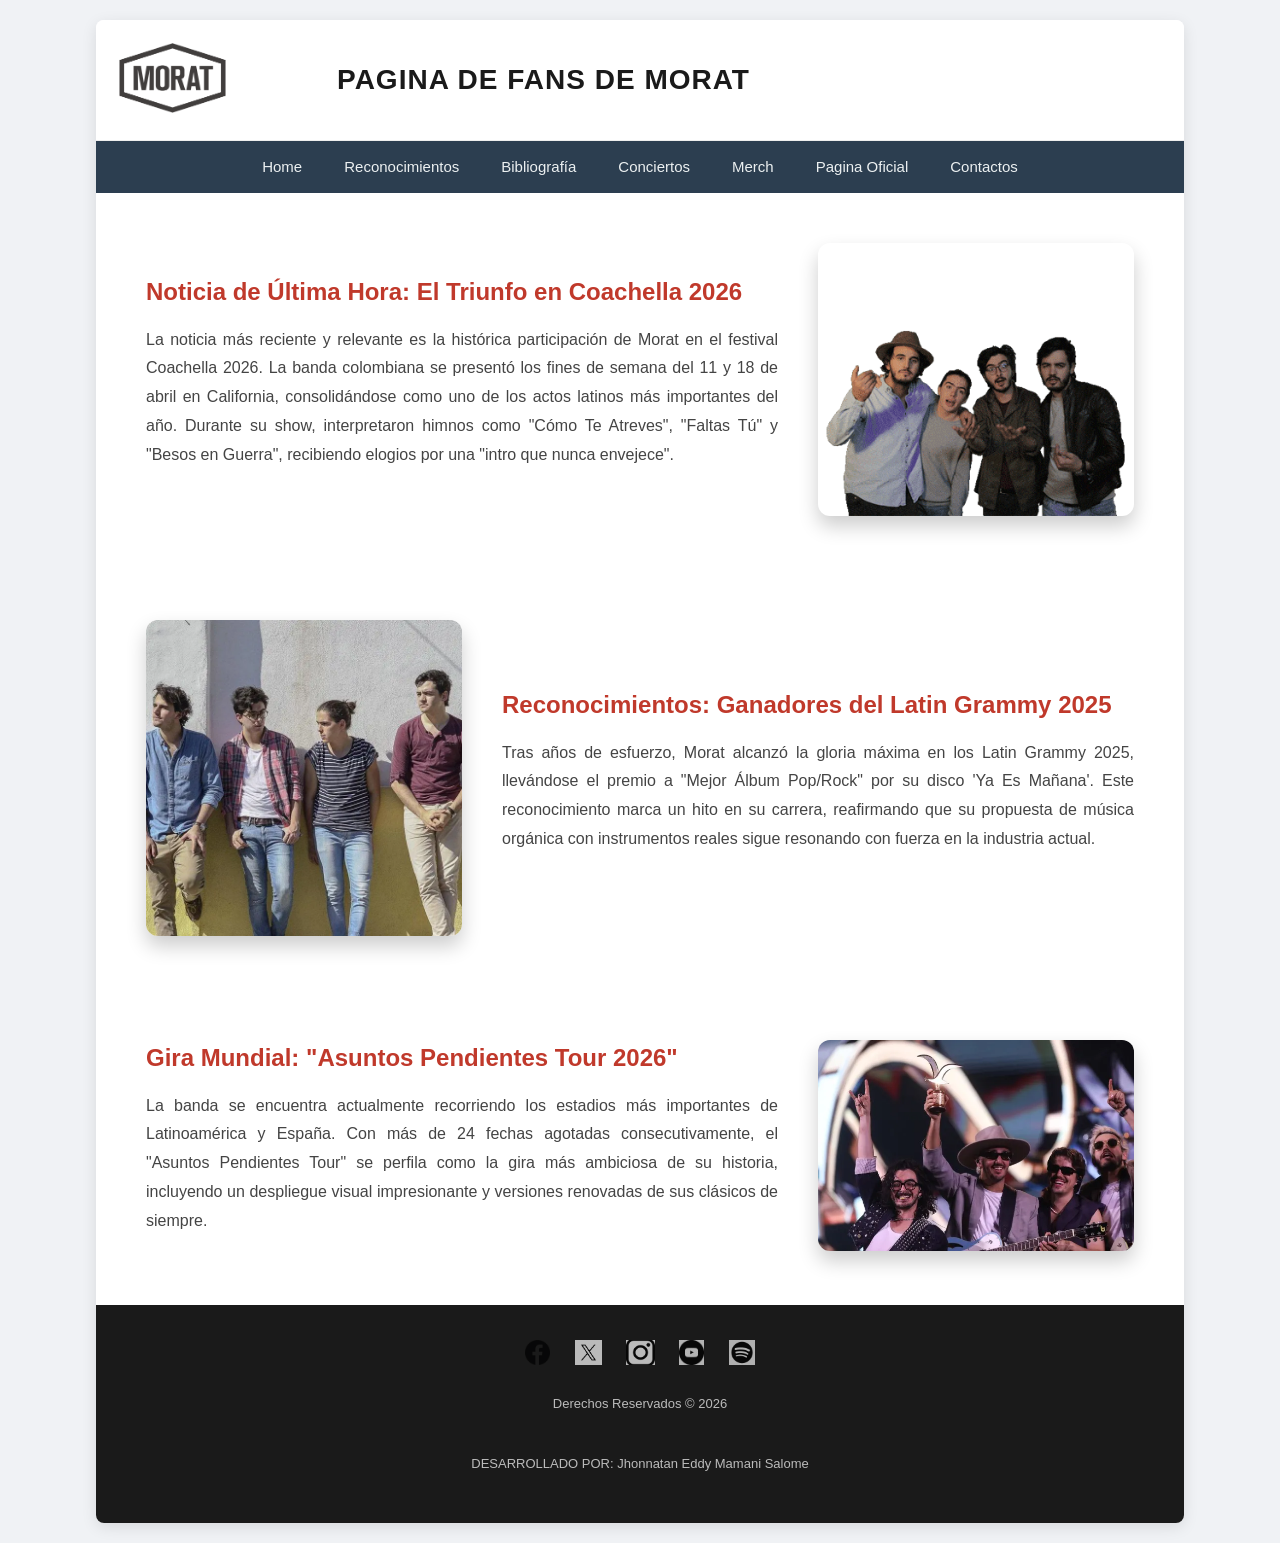
<file: index.html>
<!DOCTYPE html>
<html lang="es">
<head>
    <meta charset="UTF-8">
    <meta name="viewport" content="width=device-width, initial-scale=1.0">
    <title>Pagina Principal</title>
    <link rel="stylesheet" href="css/style.css">
</head>
<body>
    <div class="principal">
        <header>
            <table>
                <tr>
                    <td class="logo">
                        <a href="index.html"><img class="logoP" src="img/Morat_lg.png" alt="logo"></a> 
                    </td>
                    <td class="tituloP"><h1>Pagina de Fans de Morat</h1></td>
                </tr>
            </table>
        </header>
        <nav>
            <table>
                <tr>
                    <td class="botones"><a class="navegacion" href="index.html">Home</a></td>
                    <td class="botones"><a class="navegacion" href="pag/reconocimientos.html">Reconocimientos</a></td>
                    <td class="botones"><a class="navegacion" href="pag/bibliografia.html">Bibliografía</a></td>
                    <td class="botones"><a class="navegacion" href="pag/conciertos.html">Conciertos</a></td>
                    <td class="botones"><a class="navegacion" href="pag/merch.html">Merch</a></td>
                    <td class="botones"><a class="navegacion" href="https://shopus.moratoficial.com/">Pagina Oficial</a></td>
                    <td class="botones"><a class="navegacion" href="pag/contactos.html">Contactos</a></td>
                </tr>
            </table>
        </nav>
            <section>
                <div class="cajap">
                    <span class="cajas">
                        <h2>Noticia de Última Hora: El Triunfo en Coachella 2026</h2>
                        <p>La noticia más reciente y relevante es la histórica participación de Morat en el festival Coachella 2026. La banda colombiana se presentó los fines de semana del 11 y 18 de abril en California, consolidándose como uno de los actos latinos más importantes del año. Durante su show, interpretaron himnos como "Cómo Te Atreves", "Faltas Tú" y "Besos en Guerra", recibiendo elogios por una "intro que nunca envejece".</p>
                    </span>
                    <span class="imgC">
                        <img src="img/0247047e850ea41c34c06719c64334cc.gif" alt="Morat en Coachella">
                    </span>              
                </div>
                <div class="cajap">
                    <span class="imgC">
                        <img src="img/image.webp" alt="Morat Grammy">
                    </span>
                    <span class="cajas">
                        <h2>Reconocimientos: Ganadores del Latin Grammy 2025</h2>
                        <p>Tras años de esfuerzo, Morat alcanzó la gloria máxima en los Latin Grammy 2025, llevándose el premio a "Mejor Álbum Pop/Rock" por su disco 'Ya Es Mañana'. Este reconocimiento marca un hito en su carrera, reafirmando que su propuesta de música orgánica con instrumentos reales sigue resonando con fuerza en la industria actual.</p>
                    </span>
                </div>
                <div class="cajap">
                    <span class="cajas">
                        <h2>Gira Mundial: "Asuntos Pendientes Tour 2026"</h2>
                        <p>La banda se encuentra actualmente recorriendo los estadios más importantes de Latinoamérica y España. Con más de 24 fechas agotadas consecutivamente, el "Asuntos Pendientes Tour" se perfila como la gira más ambiciosa de su historia, incluyendo un despliegue visual impresionante y versiones renovadas de sus clásicos de siempre.</p>
                    </span>
                    <span class="imgC">
                        <img src="img/grupo.webp" alt="Morat en vivo">
                    </span>              
                </div>
            </section>
        <footer>
            <div class="pieP">
                <div class="pieR">
                    <a href="https://www.facebook.com/moratoficial/"><img class="logoPG" src="img/20673.png" alt="Facebook"></a>
                    <a href="https://x.com/moratbanda"><img class="logoPG" src="img/x.png" alt="Twitter"></a>
                    <a href="https://www.instagram.com/morat/"><img class="logoPG" src="img/insta.png" alt="Instagram"></a>
                    <a href="https://www.youtube.com/channel/UCvQwfdlOR55OO82gFWJCnWQ"><img class="logoPG" src="img/youtube.png" alt="Youtube"></a>
                    <a href="https://open.spotify.com/intl-es/artist/5C4PDR4LnhZTbVnKWXuDKD"><img class="logoPG" src="img/spotyfy.png" alt="Spotify"></a>
                </div>
                <div class="pieR">
                    <h4>Derechos Reservados &copy; 2026</h4>
                </div>
                <div class="pieR">
                    <h4>DESARROLLADO POR: Jhonnatan Eddy Mamani Salome</h4>
                </div>
            </div>
        </footer>
    </div>
</body>
</html>
</file>
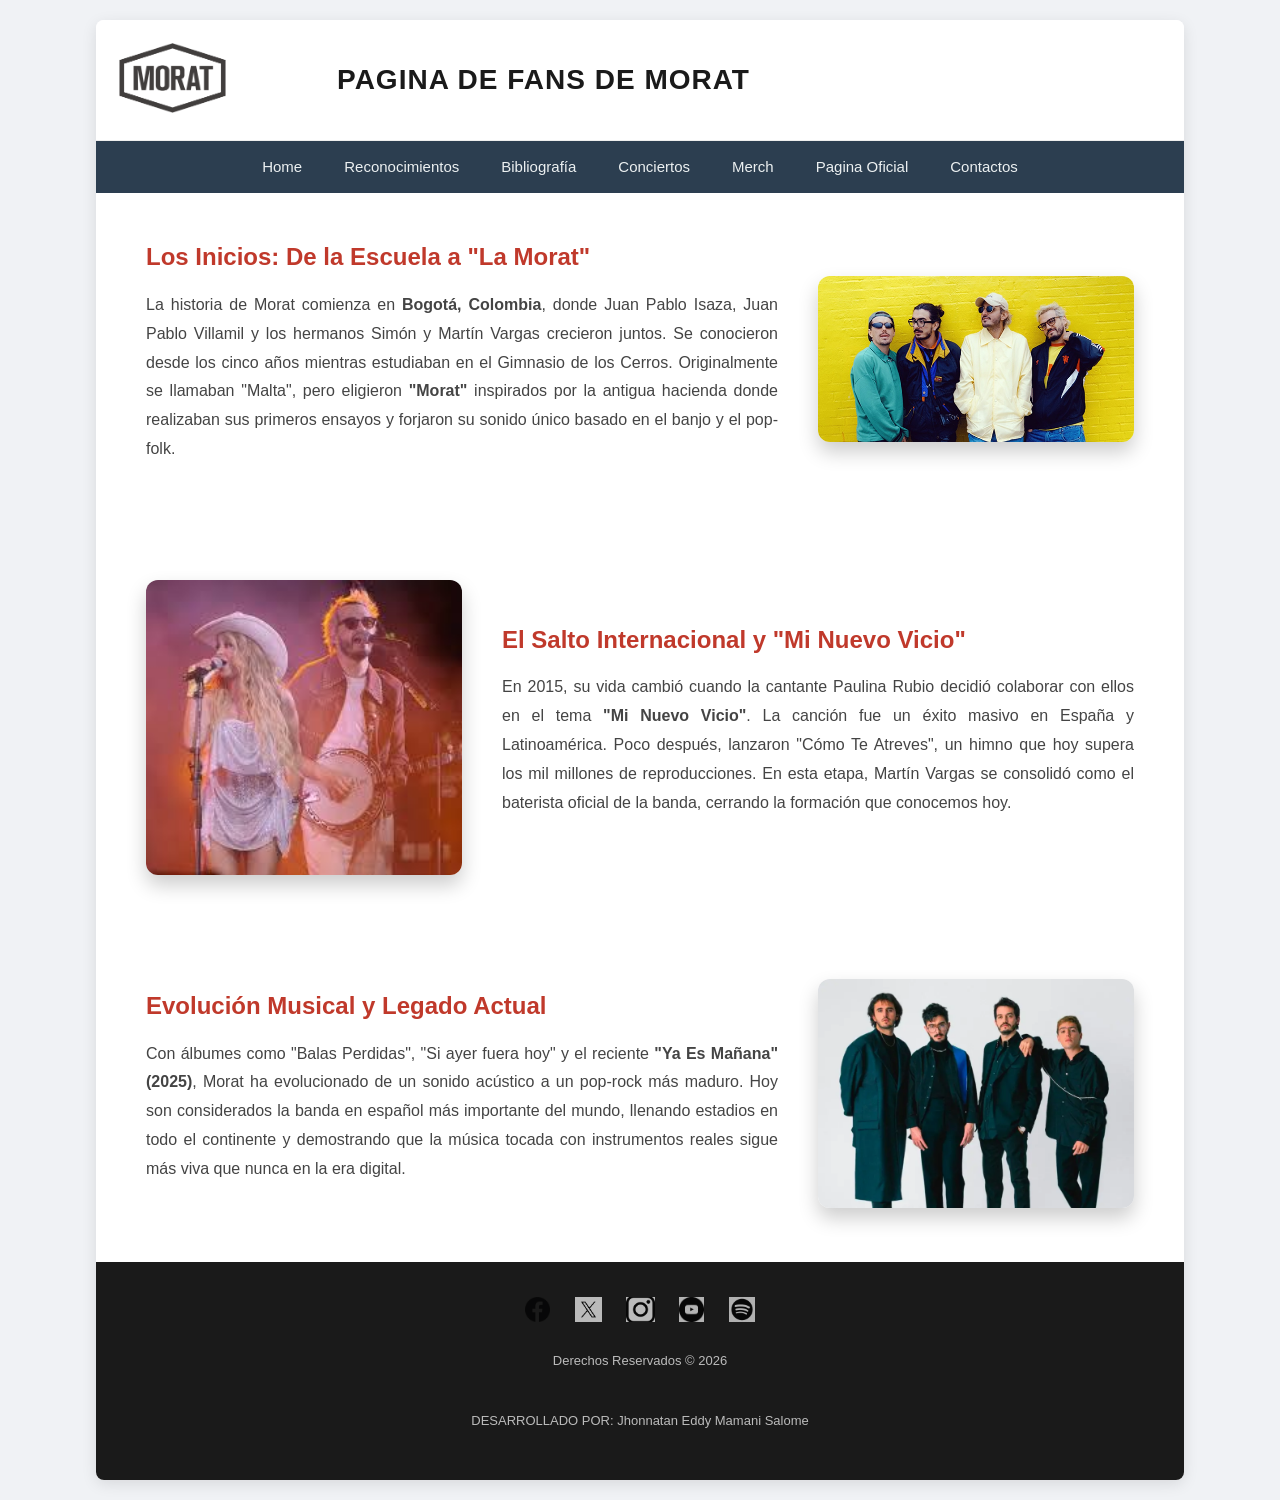
<file: pag/bibliografia.html>
<!DOCTYPE html>
<html lang="es">
<head>
    <meta charset="UTF-8">
    <meta name="viewport" content="width=device-width, initial-scale=1.0">
    <title>Bibliografía</title>
    <link rel="stylesheet" href="../css/style.css">
</head>
<body>
    <div class="principal">
        <header>
            <table>
                <tr>
                    <td class="logo">
                        <a href="index.html"><img class="logoP" src="../img/Morat_lg.png" alt="logo"></a> 
                    </td>
                    <td class="tituloP"><h1>Pagina de Fans de Morat</h1></td>
                </tr>
            </table>
        </header>
        <nav>
            <table>
                <tr>
                    <td class="botones"><a class="navegacion" href="../index.html">Home</a></td>
                    <td class="botones"><a class="navegacion" href="../pag/reconocimientos.html">Reconocimientos</a></td>
                    <td class="botones"><a class="navegacion" href="../pag/bibliografia.html">Bibliografía</a></td>
                    <td class="botones"><a class="navegacion" href="../pag/conciertos.html">Conciertos</a></td>
                    <td class="botones"><a class="navegacion" href="../pag/merch.html">Merch</a></td>
                    <td class="botones"><a class="navegacion" href="https://shopus.moratoficial.com/">Pagina Oficial</a></td>
                    <td class="botones"><a class="navegacion" href="../pag/contactos.html">Contactos</a></td>
                </tr>
            </table>
        </nav>
            <section>
                <div class="cajap">
                    <span class="cajas">
                        <h2>Los Inicios: De la Escuela a "La Morat"</h2>
                        <p>La historia de Morat comienza en <b>Bogotá, Colombia</b>, donde Juan Pablo Isaza, Juan Pablo Villamil y los hermanos Simón y Martín Vargas crecieron juntos. Se conocieron desde los cinco años mientras estudiaban en el Gimnasio de los Cerros. Originalmente se llamaban "Malta", pero eligieron <b>"Morat"</b> inspirados por la antigua hacienda donde realizaban sus primeros ensayos y forjaron su sonido único basado en el banjo y el pop-folk.</p>
                    </span>
                    <span class="imgC">
                        <img src="../img/morat.webp" alt="Inicios de Morat">
                    </span>              
                </div>
                <div class="cajap">
                    <span class="imgC">
                        <img src="../img/mi nuevo vicio.jpg" alt="Morat y Paulina Rubio">
                    </span>
                    <span class="cajas">
                        <h2>El Salto Internacional y "Mi Nuevo Vicio"</h2>
                        <p>En 2015, su vida cambió cuando la cantante Paulina Rubio decidió colaborar con ellos en el tema <b>"Mi Nuevo Vicio"</b>. La canción fue un éxito masivo en España y Latinoamérica. Poco después, lanzaron "Cómo Te Atreves", un himno que hoy supera los mil millones de reproducciones. En esta etapa, Martín Vargas se consolidó como el baterista oficial de la banda, cerrando la formación que conocemos hoy.</p>
                    </span>
                </div>
                <div class="cajap">
                    <span class="cajas">
                        <h2>Evolución Musical y Legado Actual</h2>
                        <p>Con álbumes como "Balas Perdidas", "Si ayer fuera hoy" y el reciente <b>"Ya Es Mañana" (2025)</b>, Morat ha evolucionado de un sonido acústico a un pop-rock más maduro. Hoy son considerados la banda en español más importante del mundo, llenando estadios en todo el continente y demostrando que la música tocada con instrumentos reales sigue más viva que nunca en la era digital.</p>
                    </span>
                    <span class="imgC">
                        <img src="../img/ahora.webp" alt="Morat en la actualidad">
                    </span>              
                </div>
            </section>

        <footer>
            <div class="pieP">
                <div class="pieR">
                    <a href="https://www.facebook.com/moratoficial/"><img class="logoPG" src="../img/20673.png" alt="Facebook"></a>
                    <a href="https://x.com/moratbanda"><img class="logoPG" src="../img/x.png" alt="Twitter"></a>
                    <a href="https://www.instagram.com/morat/"><img class="logoPG" src="../img/insta.png" alt="Instagram"></a>
                    <a href="https://www.youtube.com/channel/UCvQwfdlOR55OO82gFWJCnWQ"><img class="logoPG" src="../img/youtube.png" alt="Youtube"></a>
                    <a href="https://open.spotify.com/intl-es/artist/5C4PDR4LnhZTbVnKWXuDKD"><img class="logoPG" src="../img/spotyfy.png" alt="Spotify"></a>
                </div>
                <div class="pieR">
                    <h4>Derechos Reservados &copy; 2026</h4>
                </div>
                <div class="pieR">
                    <h4>DESARROLLADO POR: Jhonnatan Eddy Mamani Salome</h4>
                </div>
            </div>
        </footer>
    </div>
</body>
</html>
</file>
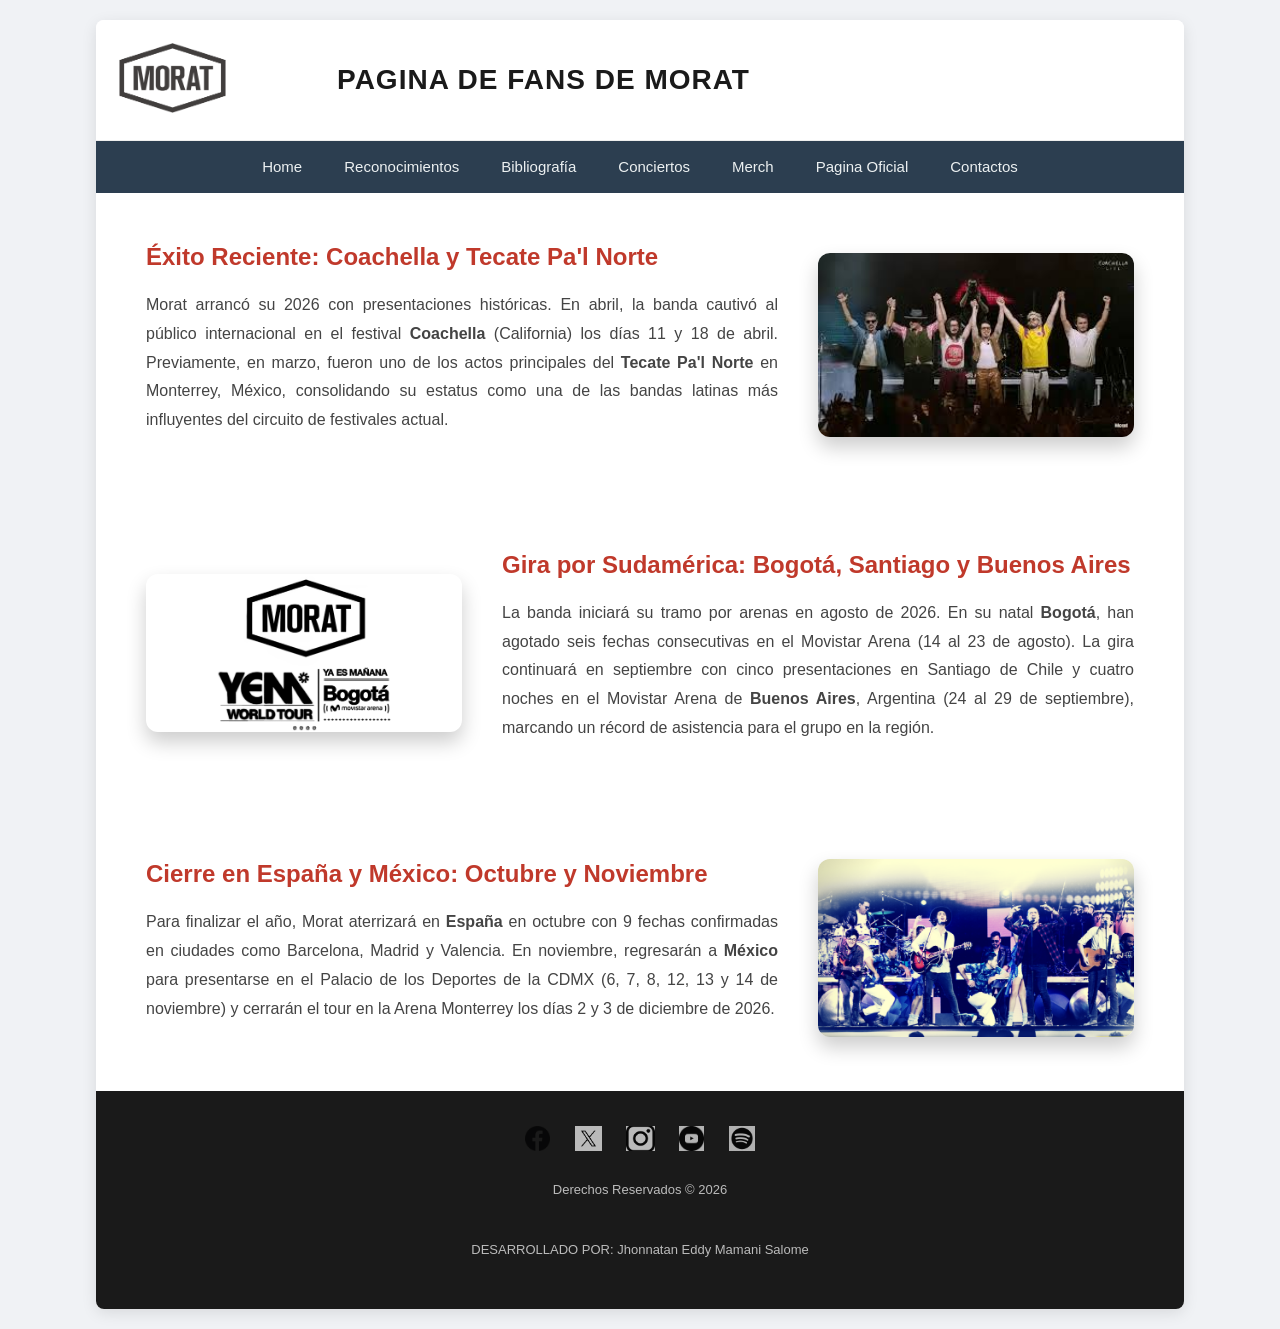
<file: pag/conciertos.html>
<!DOCTYPE html>
<html lang="es">
<head>
    <meta charset="UTF-8">
    <meta name="viewport" content="width=device-width, initial-scale=1.0">
    <title>conciertos</title>
    <link rel="stylesheet" href="../css/style.css">
</head>
<body>
    <div class="principal">
        <header>
            <table>
                <tr>
                    <td class="logo">
                        <a href="index.html"><img class="logoP" src="../img/Morat_lg.png" alt="logo"></a> 
                    </td>
                    <td class="tituloP"><h1>Pagina de Fans de Morat</h1></td>
                </tr>
            </table>
        </header>
        <nav>
            <table>
                <tr>
                    <td class="botones"><a class="navegacion" href="../index.html">Home</a></td>
                    <td class="botones"><a class="navegacion" href="../pag/reconocimientos.html">Reconocimientos</a></td>
                    <td class="botones"><a class="navegacion" href="../pag/bibliografia.html">Bibliografía</a></td>
                    <td class="botones"><a class="navegacion" href="../pag/conciertos.html">Conciertos</a></td>
                    <td class="botones"><a class="navegacion" href="../pag/merch.html">Merch</a></td>
                    <td class="botones"><a class="navegacion" href="https://shopus.moratoficial.com/">Pagina Oficial</a></td>
                    <td class="botones"><a class="navegacion" href="../pag/contactos.html">Contactos</a></td>
                </tr>
            </table>
        </nav>
            <section>
                <div class="cajap">
                    <span class="cajas">
                        <h2>Éxito Reciente: Coachella y Tecate Pa'l Norte</h2>
                        <p>Morat arrancó su 2026 con presentaciones históricas. En abril, la banda cautivó al público internacional en el festival <b>Coachella</b> (California) los días 11 y 18 de abril. Previamente, en marzo, fueron uno de los actos principales del <b>Tecate Pa'l Norte</b> en Monterrey, México, consolidando su estatus como una de las bandas latinas más influyentes del circuito de festivales actual.</p>
                    </span>
                    <span class="imgC">
                        <img src="../img/COACHUELA.jpg" alt="Morat en Coachella 2026">
                    </span>              
                </div>
                <div class="cajap">
                    <span class="imgC">
                        <img src="../img/Logo-Principal-Evento.png" alt="Morat Tour Sudamérica">
                    </span>
                    <span class="cajas">
                        <h2>Gira por Sudamérica: Bogotá, Santiago y Buenos Aires</h2>
                        <p>La banda iniciará su tramo por arenas en agosto de 2026. En su natal <b>Bogotá</b>, han agotado seis fechas consecutivas en el Movistar Arena (14 al 23 de agosto). La gira continuará en septiembre con cinco presentaciones en Santiago de Chile y cuatro noches en el Movistar Arena de <b>Buenos Aires</b>, Argentina (24 al 29 de septiembre), marcando un récord de asistencia para el grupo en la región.</p>
                    </span>
                </div>
                <div class="cajap">
                    <span class="cajas">
                        <h2>Cierre en España y México: Octubre y Noviembre</h2>
                        <p>Para finalizar el año, Morat aterrizará en <b>España</b> en octubre con 9 fechas confirmadas en ciudades como Barcelona, Madrid y Valencia. En noviembre, regresarán a <b>México</b> para presentarse en el Palacio de los Deportes de la CDMX (6, 7, 8, 12, 13 y 14 de noviembre) y cerrarán el tour en la Arena Monterrey los días 2 y 3 de diciembre de 2026.</p>
                    </span>
                    <span class="imgC">
                        <img src="../img/descarga.webp" alt="Morat en vivo 2026">
                    </span>              
                </div>
            </section>
        <footer>
            <div class="pieP">
                <div class="pieR">
                    <a href="https://www.facebook.com/moratoficial/"><img class="logoPG" src="../img/20673.png" alt="Facebook"></a>
                    <a href="https://x.com/moratbanda"><img class="logoPG" src="../img/x.png" alt="Twitter"></a>
                    <a href="https://www.instagram.com/morat/"><img class="logoPG" src="../img/insta.png" alt="Instagram"></a>
                    <a href="https://www.youtube.com/channel/UCvQwfdlOR55OO82gFWJCnWQ"><img class="logoPG" src="../img/youtube.png" alt="Youtube"></a>
                    <a href="https://open.spotify.com/intl-es/artist/5C4PDR4LnhZTbVnKWXuDKD"><img class="logoPG" src="../img/spotyfy.png" alt="Spotify"></a>
                </div>
                <div class="pieR">
                    <h4>Derechos Reservados &copy; 2026</h4>
                </div>
                <div class="pieR">
                    <h4>DESARROLLADO POR: Jhonnatan Eddy Mamani Salome</h4>
                </div>
            </div>
        </footer>
    </div>
</body>
</html>
</file>
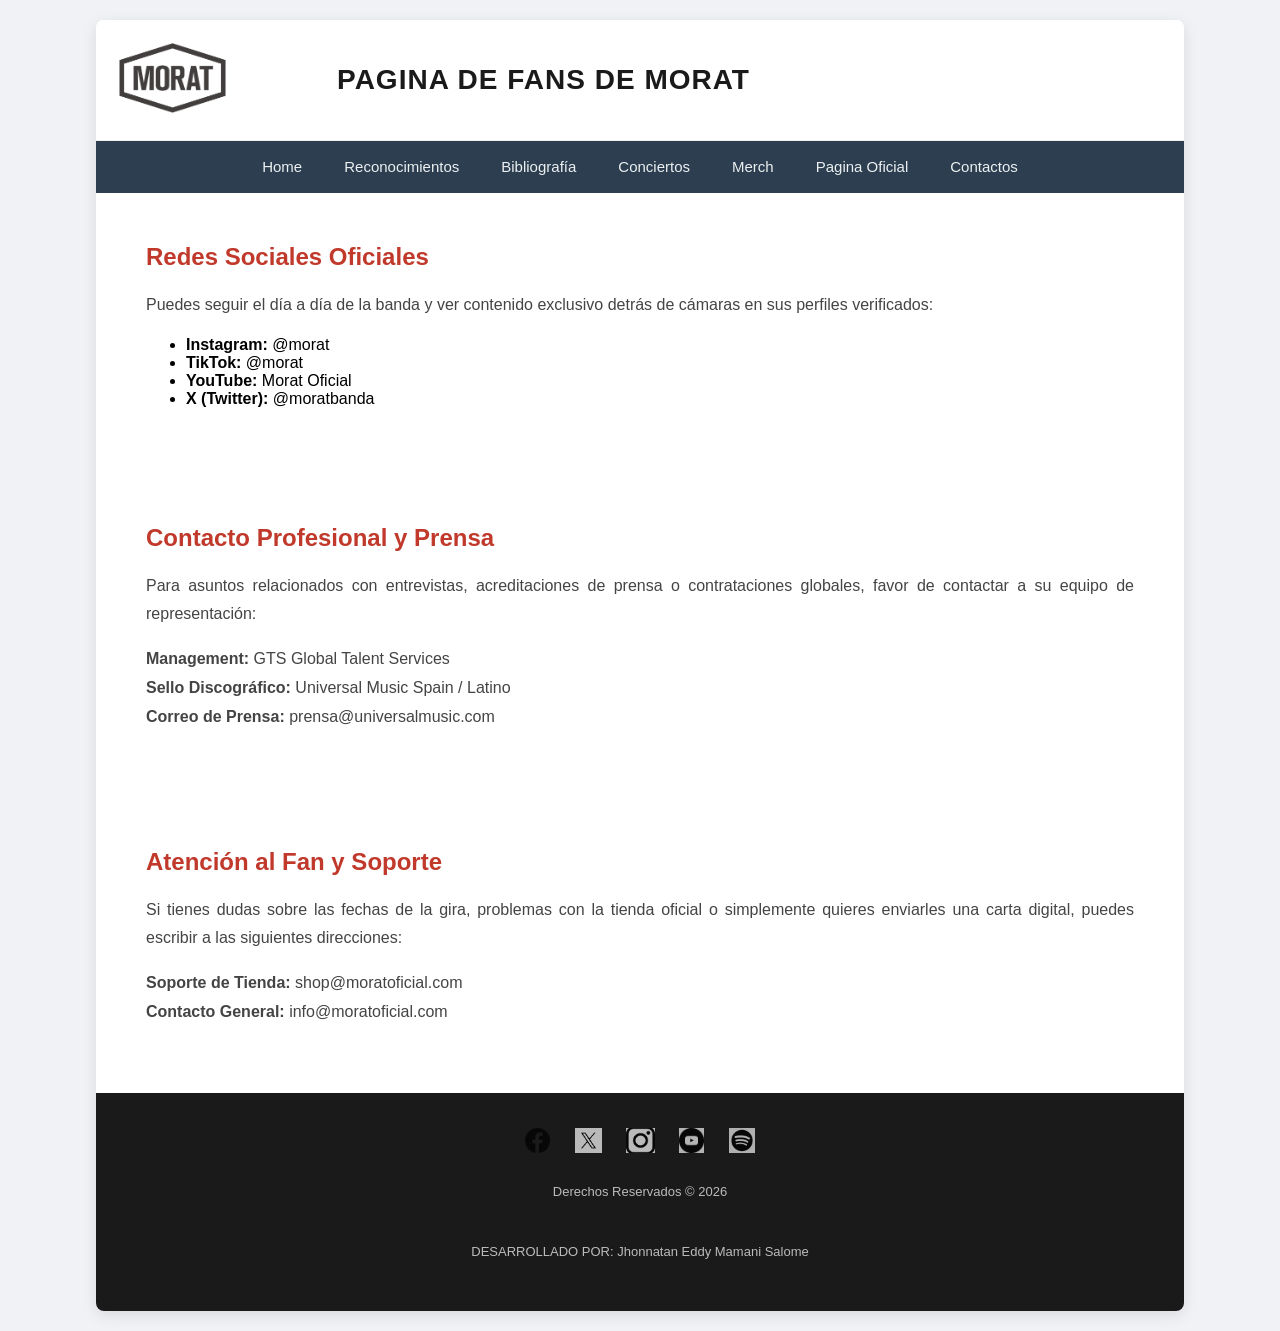
<file: pag/contactos.html>
<!DOCTYPE html>
<html lang="es">
<head>
    <meta charset="UTF-8">
    <meta name="viewport" content="width=device-width, initial-scale=1.0">
    <title>Contactos</title>
    <link rel="stylesheet" href="../css/style.css">
</head>
<body>
    <div class="principal">
        <header>
            <table>
                <tr>
                    <td class="logo">
                        <a href="index.html"><img class="logoP" src="../img/Morat_lg.png" alt="logo"></a> 
                    </td>
                    <td class="tituloP"><h1>Pagina de Fans de Morat</h1></td>
                </tr>
            </table>
        </header>
        <nav>
            <table>
                <tr>
                    <td class="botones"><a class="navegacion" href="../index.html">Home</a></td>
                    <td class="botones"><a class="navegacion" href="../pag/reconocimientos.html">Reconocimientos</a></td>
                    <td class="botones"><a class="navegacion" href="../pag/bibliografia.html">Bibliografía</a></td>
                    <td class="botones"><a class="navegacion" href="../pag/conciertos.html">Conciertos</a></td>
                    <td class="botones"><a class="navegacion" href="../pag/merch.html">Merch</a></td>
                    <td class="botones"><a class="navegacion" href="https://shopus.moratoficial.com/">Pagina Oficial</a></td>
                    <td class="botones"><a class="navegacion" href="../pag/contactos.html">Contactos</a></td>
                </tr>
            </table>
        </nav>
            <section>
                <div class="cajap">
                    <span class="cajas">
                        <h2>Redes Sociales Oficiales</h2>
                        <p>Puedes seguir el día a día de la banda y ver contenido exclusivo detrás de cámaras en sus perfiles verificados:</p>
                        <ul>
                            <li><b>Instagram:</b> @morat</li>
                            <li><b>TikTok:</b> @morat</li>
                            <li><b>YouTube:</b> Morat Oficial</li>
                            <li><b>X (Twitter):</b> @moratbanda</li>
                        </ul>
                    </span>
                </div>
                <div class="cajap">
                    <span class="cajas">
                        <h2>Contacto Profesional y Prensa</h2>
                        <p>Para asuntos relacionados con entrevistas, acreditaciones de prensa o contrataciones globales, favor de contactar a su equipo de representación:</p>
                        <p>
                            <b>Management:</b> GTS Global Talent Services<br>
                            <b>Sello Discográfico:</b> Universal Music Spain / Latino<br>
                            <b>Correo de Prensa:</b> prensa@universalmusic.com
                        </p>
                    </span>
                </div>
                <div class="cajap">
                    <span class="cajas">
                        <h2>Atención al Fan y Soporte</h2>
                        <p>Si tienes dudas sobre las fechas de la gira, problemas con la tienda oficial o simplemente quieres enviarles una carta digital, puedes escribir a las siguientes direcciones:</p>
                        <p>
                            <b>Soporte de Tienda:</b> shop@moratoficial.com<br>
                            <b>Contacto General:</b> info@moratoficial.com
                        </p>
                    </span>
                </div>
            </section>
        <footer>
            <div class="pieP">
                <div class="pieR">
                    <a href="https://www.facebook.com/moratoficial/"><img class="logoPG" src="../img/20673.png" alt="Facebook"></a>
                    <a href="https://x.com/moratbanda"><img class="logoPG" src="../img/x.png" alt="Twitter"></a>
                    <a href="https://www.instagram.com/morat/"><img class="logoPG" src="../img/insta.png" alt="Instagram"></a>
                    <a href="https://www.youtube.com/channel/UCvQwfdlOR55OO82gFWJCnWQ"><img class="logoPG" src="../img/youtube.png" alt="Youtube"></a>
                    <a href="https://open.spotify.com/intl-es/artist/5C4PDR4LnhZTbVnKWXuDKD"><img class="logoPG" src="../img/spotyfy.png" alt="Spotify"></a>
                </div>
                <div class="pieR">
                    <h4>Derechos Reservados &copy; 2026</h4>
                </div>
                <div class="pieR">
                    <h4>DESARROLLADO POR: Jhonnatan Eddy Mamani Salome</h4>
                </div>
            </div>
        </footer>
    </div>
</body>
</html>
</file>
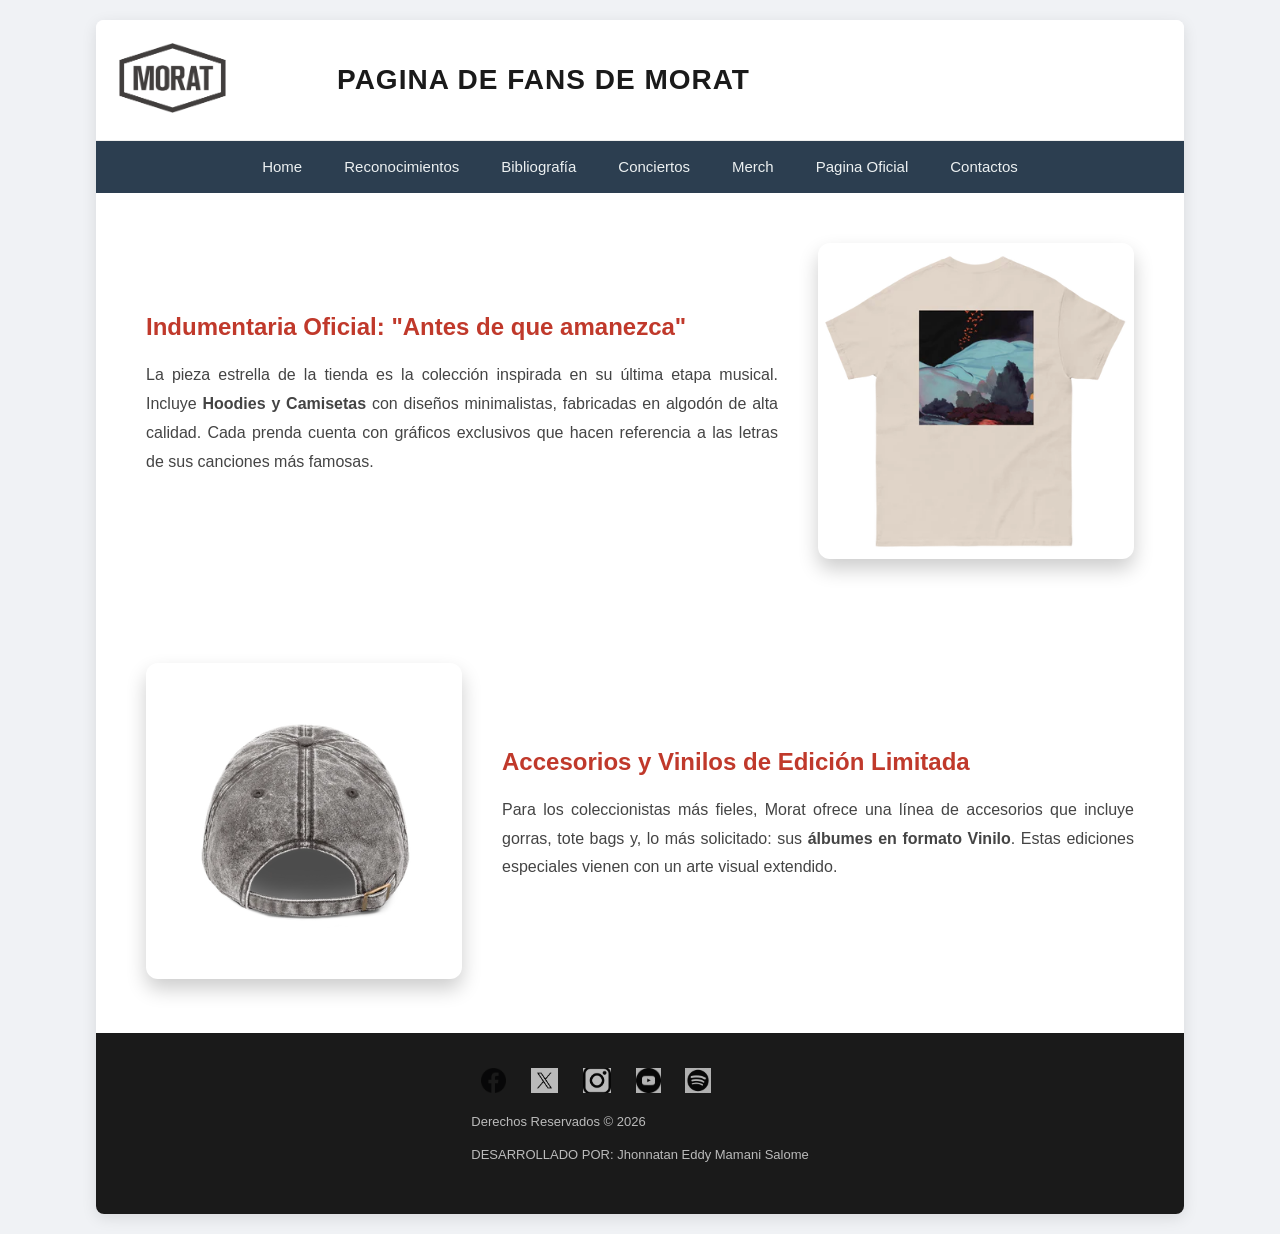
<file: pag/merch.html>
<!DOCTYPE html>
<html lang="es">
<head>
    <meta charset="UTF-8">
    <meta name="viewport" content="width=device-width, initial-scale=1.0">
    <title>Merch</title>
    <link rel="stylesheet" href="../css/style.css">
</head>
<body>
    <div class="principal">
        <header>
            <table>
                <tr>
                    <td class="logo">
                        <a href="index.html"><img class="logoP" src="../img/Morat_lg.png" alt="logo"></a> 
                    </td>
                    <td class="tituloP"><h1>Pagina de Fans de Morat</h1></td>
                </tr>
            </table>
        </header>
        <nav>
            <table>
                <tr>
                    <td class="botones"><a class="navegacion" href="../index.html">Home</a></td>
                    <td class="botones"><a class="navegacion" href="../pag/reconocimientos.html">Reconocimientos</a></td>
                    <td class="botones"><a class="navegacion" href="../pag/bibliografia.html">Bibliografía</a></td>
                    <td class="botones"><a class="navegacion" href="../pag/conciertos.html">Conciertos</a></td>
                    <td class="botones"><a class="navegacion" href="../pag/merch.html">Merch</a></td>
                    <td class="botones"><a class="navegacion" href="https://shopus.moratoficial.com/">Pagina Oficial</a></td>
                    <td class="botones"><a class="navegacion" href="../pag/contactos.html">Contactos</a></td>
                </tr>
            </table>
        </nav>
            <section>
                <div class="cajap">
                    <span class="cajas">
                        <h2>Indumentaria Oficial: "Antes de que amanezca"</h2>
                        <p>La pieza estrella de la tienda es la colección inspirada en su última etapa musical. Incluye <b>Hoodies y Camisetas</b> con diseños minimalistas, fabricadas en algodón de alta calidad. Cada prenda cuenta con gráficos exclusivos que hacen referencia a las letras de sus canciones más famosas.</p>
                    </span>
                    <span class="imgC">
                        <a href="https://moratoficial.com" target="_blank">
                            <img src="../img/mens-classic-tee-natural-back-651341f5608ef.webp" alt="Haz clic para ver la camiseta">
                        </a>
                    </span>              
                </div>
                <div class="cajap">
                    <span class="imgC">
                        <a href="https://moratoficial.com" target="_blank">
                            <img src="../img/AcidWashDadHatback.webp" alt="Haz clic para ver los accesorios">
                        </a>
                    </span>
                    <span class="cajas">
                        <h2>Accesorios y Vinilos de Edición Limitada</h2>
                        <p>Para los coleccionistas más fieles, Morat ofrece una línea de accesorios que incluye gorras, tote bags y, lo más solicitado: sus <b>álbumes en formato Vinilo</b>. Estas ediciones especiales vienen con un arte visual extendido.</p>
                    </span>
                </div>
            </section>
        <footer>
            <div class="pieP">
                <div class="pieR">
                    <a href="https://www.facebook.com/moratoficial/"><img class="logoPG" src="../img/20673.png" alt="Facebook"></a>
                    <a href="https://x.com/moratbanda"><img class="logoPG" src="../img/x.png" alt="Twitter"></a>
                    <a href="https://www.instagram.com/morat/"><img class="logoPG" src="../img/insta.png" alt="Instagram"></a>
                    <a href="https://www.youtube.com/channel/UCvQwfdlOR55OO82gFWJCnWQ"><img class="logoPG" src="../img/youtube.png" alt="Youtube"></a>
                    <a href="https://open.spotify.com/intl-es/artist/5C4PDR4LnhZTbVnKWXuDKD"><img class="logoPG" src="../img/spotyfy.png" alt="Spotify"></a>
                <div class="pieR">
                    <h4>Derechos Reservados &copy; 2026</h4>
                </div>
                <div class="pieR">
                    <h4>DESARROLLADO POR: Jhonnatan Eddy Mamani Salome</h4>
                </div>
            </div>
        </footer>
    </div>
</body>
</html>
</file>
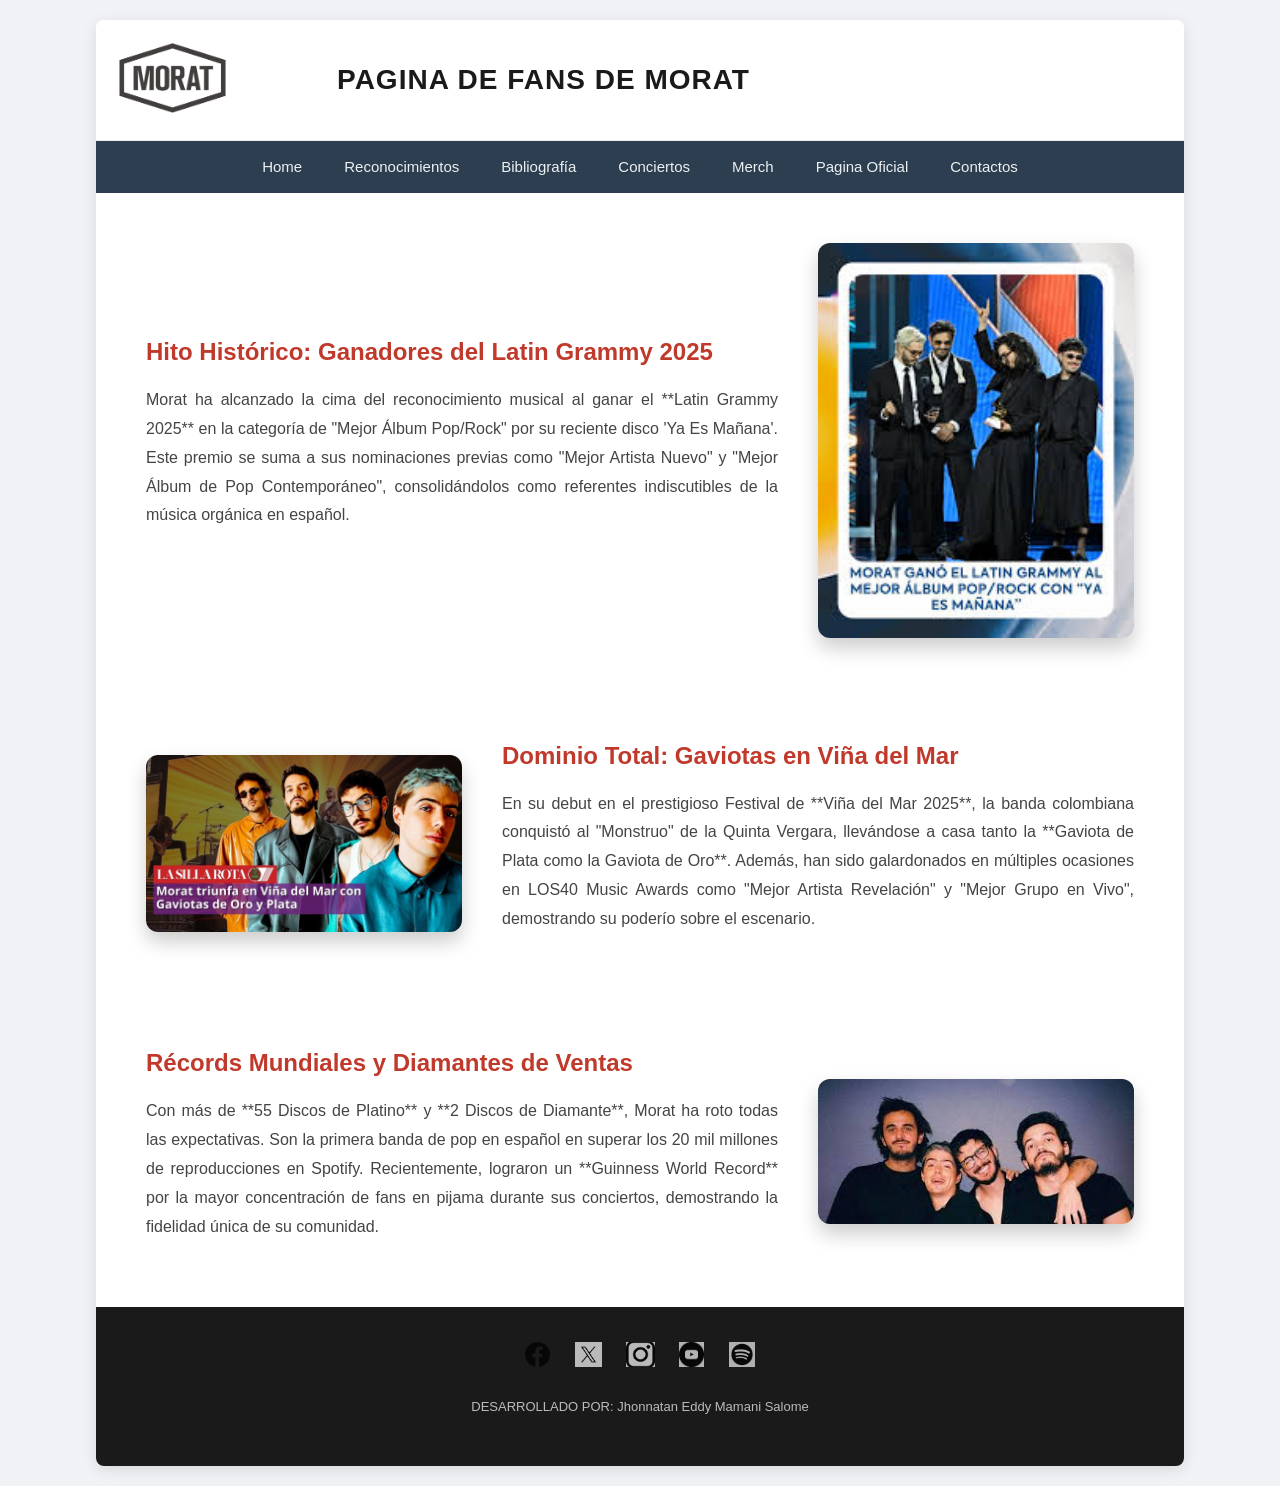
<file: pag/reconocimientos.html>
<!DOCTYPE html>
<html lang="es">
<head>
    <meta charset="UTF-8">
    <meta name="viewport" content="width=device-width, initial-scale=1.0">
    <title>Reconocimientos</title>
    <link rel="stylesheet" href="../css/style.css">
</head>
<body>
    <div class="principal">
        <header>
            <table>
                <tr>
                    <td class="logo">
                        <a href="index.html"><img class="logoP" src="../img/Morat_lg.png" alt="logo"></a> 
                    </td>
                    <td class="tituloP"><h1>Pagina de Fans de Morat</h1></td>
                </tr>
            </table>
        </header>
        <nav>
            <table>
                <tr>
                    <td class="botones"><a class="navegacion" href="../index.html">Home</a></td>
                    <td class="botones"><a class="navegacion" href="../pag/reconocimientos.html">Reconocimientos</a></td>
                    <td class="botones"><a class="navegacion" href="../pag/bibliografia.html">Bibliografía</a></td>
                    <td class="botones"><a class="navegacion" href="../pag/conciertos.html">Conciertos</a></td>
                    <td class="botones"><a class="navegacion" href="../pag/merch.html">Merch</a></td>
                    <td class="botones"><a class="navegacion" href="https://shopus.moratoficial.com/">Pagina Oficial</a></td>
                    <td class="botones"><a class="navegacion" href="../pag/contactos.html">Contactos</a></td>
                </tr>
            </table>
        </nav>
            <section>
                <div class="cajap">
                    <span class="cajas">
                        <h2>Hito Histórico: Ganadores del Latin Grammy 2025</h2>
                        <p>Morat ha alcanzado la cima del reconocimiento musical al ganar el **Latin Grammy 2025** en la categoría de "Mejor Álbum Pop/Rock" por su reciente disco 'Ya Es Mañana'. Este premio se suma a sus nominaciones previas como "Mejor Artista Nuevo" y "Mejor Álbum de Pop Contemporáneo", consolidándolos como referentes indiscutibles de la música orgánica en español.</p>
                    </span>
                    <span class="imgC">
                        <img src="../img/images.jpg" alt="Premios Morat">
                    </span>              
                </div>
                <div class="cajap">
                    <span class="imgC">
                        <img src="../img/maxresdefault.jpg" alt="Gaviota de Oro Morat">
                    </span>
                    <span class="cajas">
                        <h2>Dominio Total: Gaviotas en Viña del Mar</h2>
                        <p>En su debut en el prestigioso Festival de **Viña del Mar 2025**, la banda colombiana conquistó al "Monstruo" de la Quinta Vergara, llevándose a casa tanto la **Gaviota de Plata como la Gaviota de Oro**. Además, han sido galardonados en múltiples ocasiones en LOS40 Music Awards como "Mejor Artista Revelación" y "Mejor Grupo en Vivo", demostrando su poderío sobre el escenario.</p>
                    </span>
                </div>
                <div class="cajap">
                    <span class="cajas">
                        <h2>Récords Mundiales y Diamantes de Ventas</h2>
                        <p>Con más de **55 Discos de Platino** y **2 Discos de Diamante**, Morat ha roto todas las expectativas. Son la primera banda de pop en español en superar los 20 mil millones de reproducciones en Spotify. Recientemente, lograron un **Guinness World Record** por la mayor concentración de fans en pijama durante sus conciertos, demostrando la fidelidad única de su comunidad.</p>
                    </span>
                    <span class="imgC">
                        <img src="../img/images (1).jpg" alt="Récords de Morat">
                    </span>              
                </div>
            </section>
        <footer>
            <div class="pieP">
                <div class="pieR">
                    <a href="https://www.facebook.com/moratoficial/"><img class="logoPG" src="../img/20673.png" alt="Facebook"></a>
                    <a href="https://x.com/moratbanda"><img class="logoPG" src="../img/x.png" alt="Twitter"></a>
                    <a href="https://www.instagram.com/morat/"><img class="logoPG" src="../img/insta.png" alt="Instagram"></a>
                    <a href="https://www.youtube.com/channel/UCvQwfdlOR55OO82gFWJCnWQ"><img class="logoPG" src="../img/youtube.png" alt="Youtube"></a>
                    <a href="https://open.spotify.com/intl-es/artist/5C4PDR4LnhZTbVnKWXuDKD"><img class="logoPG" src="../img/spotyfy.png" alt="Spotify"></a>
                </div>
                <div class="pieR">
                    <h4>DESARROLLADO POR: Jhonnatan Eddy Mamani Salome</h4>
                </div>
            </div>
        </footer>
    </div>
</body>
</html>
</file>
<file: css/style.css>
body {
    background-color: #f0f2f5; 
    margin: 0;
    padding: 0;
    font-family: 'Segoe UI', Arial, sans-serif;
}

.principal {
    background-color: #ffffff;
    width: 85%;          
    max-width: 1100px;    
    margin: 20px auto;     
    box-shadow: 0px 4px 15px rgba(0,0,0,0.1); 
    border-radius: 8px;    
    overflow: hidden;      
}

/* Header y Título */
header {
    background-color: #ffffff;
    padding: 20px;
    border-bottom: 1px solid #eee;
}

header table {
    width: 100%;
}

.logoP {
    height: 70px;
    width: auto;
    transition: transform 0.3s; 
}

.logoP:hover {
    transform: scale(1.05); 
}

.tituloP h1 {
    color: #1a1a1a;
    font-size: 28px;
    margin: 0;
    text-transform: uppercase; 
    letter-spacing: 1px;
}


nav {
    background-color: #2c3e50; 
    padding: 0;
}

nav table {
    margin: 0 auto;
}

.botones {
    padding: 15px 20px;
}

.navegacion {
    color: #ecf0f1;
    text-decoration: none;
    font-weight: 500;
    font-size: 15px;
    transition: color 0.3s;
}

.navegacion:hover {
    color: #f1c40f; 
}
.cajap {
    display: flex;        
    align-items: center;   
    padding: 50px;
    gap: 40px;            
}

.cajas {
    flex: 2;           
}

.cajas h2 {
    color: #c0392b;    
    margin-top: 0;
}

.cajas p {
    line-height: 1.8;    
    color: #444;
    text-align: justify;
}

.imgC {
    flex: 1;   
}

.imgC img {
    width: 100%;
    border-radius: 12px;
    box-shadow: 0px 10px 20px rgba(0,0,0,0.2);
}

/* Footer */
footer {
    background-color: #1a1a1a;
    color: #ffffff;
    padding: 30px 0;
}

.pieP {
    display: flex;
    flex-direction: column;
    align-items: center;
}

.pieR {
    margin: 5px 0;
}

.logoPG {
    height: 25px;
    width: auto;
    margin: 0 10px;
    opacity: 0.7;         
    transition: 0.3s;
}

.logoPG:hover {
    opacity: 1;      
}

h4 {
    font-size: 13px;
    font-weight: 300;
    color: #bbb;
}
.imgC img:hover {
    cursor: pointer;
    opacity: 0.8; 
}
</file>
